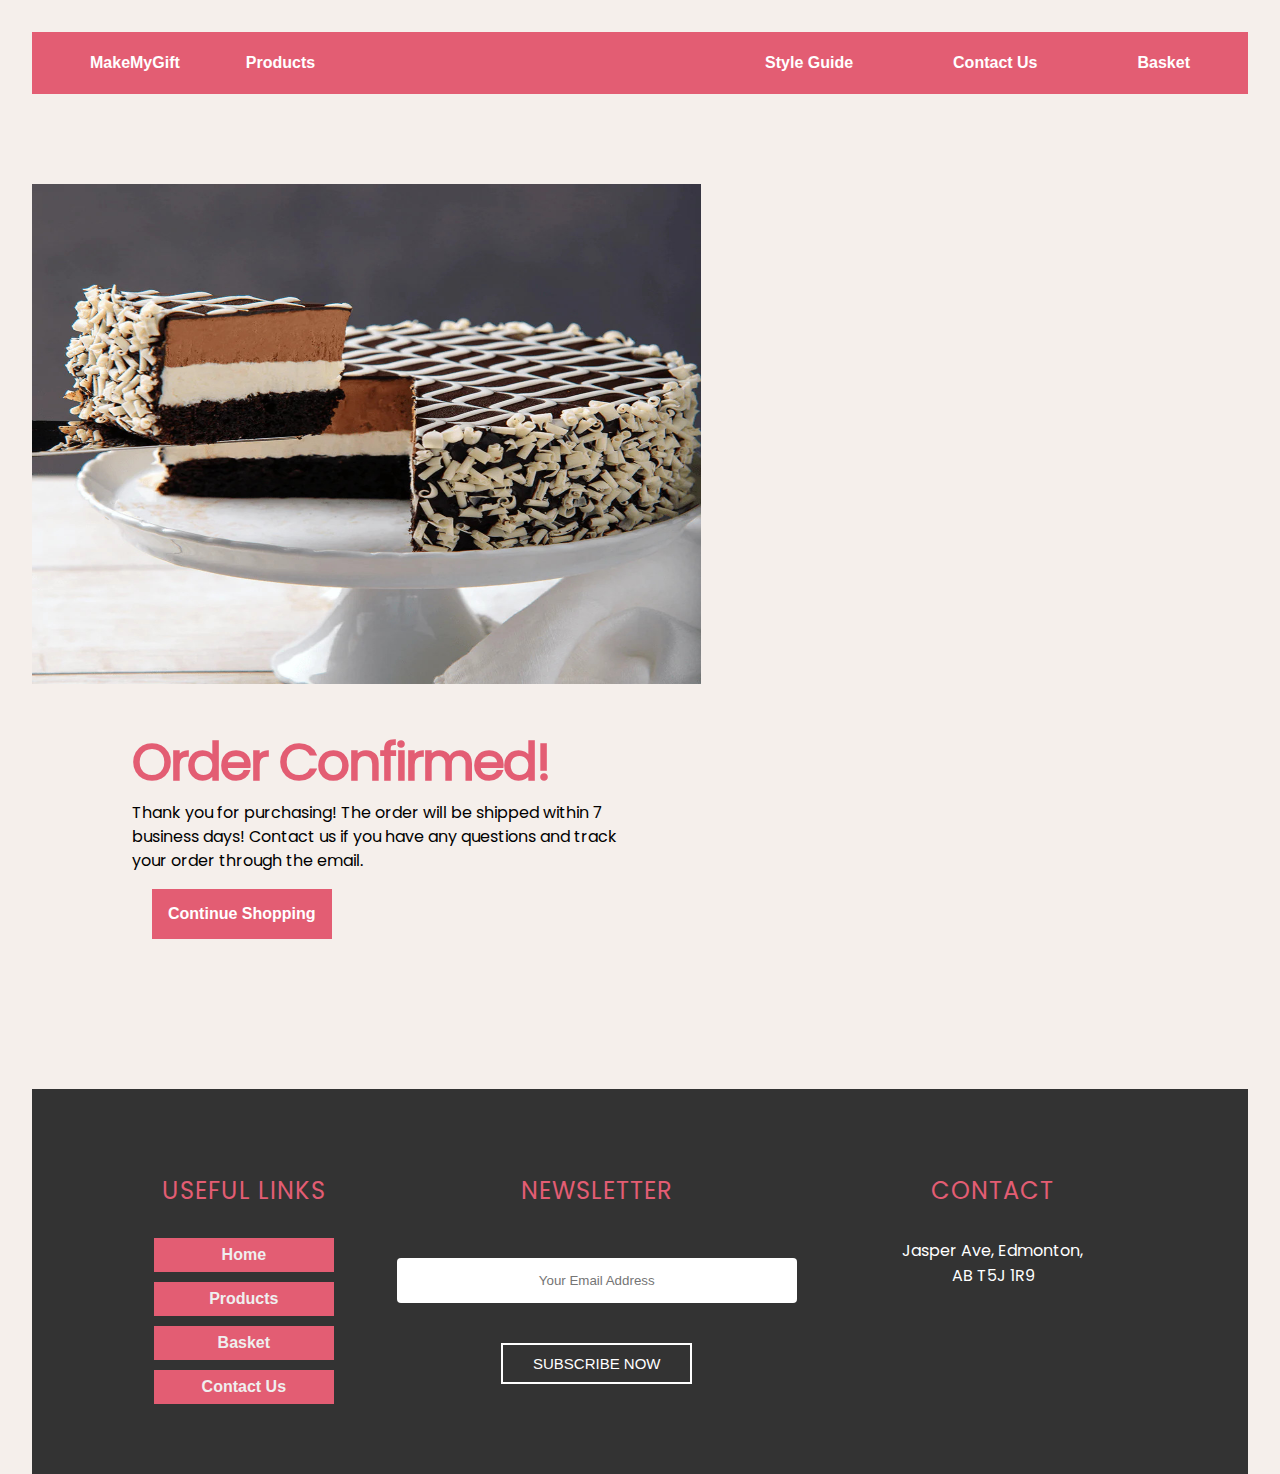
<file: confirm.html>
<!DOCTYPE html>
<html>

  <head>

    <meta charset="utf-8">
    <meta name="viewport" content="width=device-width, initial-scale = 1">
    <title>MakeMyGift</title>

    <!--link it to css-->
    <link href="css/main.css" rel="stylesheet">
    <link rel="stylesheet" href ="css/fonts.css">
    <link href="css/grid.css" rel="stylesheet">
    <link href="css/product.css" rel="stylesheet">


  </head>

  
  <body>

    <header>
      

  
      <section id="interactive_element">
        <section id="text_elements">
          <section id="combined_elements">
            <section id="citations">
        
          
              <div class="navbar">
                
                
                
                <a href="./index3.html">Basket</a>
                <a href="./index4.html">Contact Us</a>
                <a href="./P1 _styleguide/">Style Guide</a>
                <div class="home">
                
                <div class="dropdown">
                  <button class="dropbtn">Products 
                    <i class="fa fa-caret-down"></i>
                  </button>
                  <div class="dropdown-content">
                    <a href="./index2.html">All Products</a>
                    <a href="./cake.html">Cake</a>
                    <a href="./flower.html">Flower</a>
                    
                    
                  </div>
                </div> 
                <a href="./index.html">MakeMyGift</a>

              </div>
              </div>

    </section>
  </section>
</section>
</section>
</header>

<main class="pcontainer">
 
  <!-- Left Column / Headphones Image -->
  <div class="left-column">
    <img src = images/Cake_image1.jpg alt="Cake" width="500" height="500">
    <!--
    <img data-image="black" src="images/Cake_image1.jpg" alt="">
    <img data-image="blue" src="images/blue.png" alt="">
    <img data-image="red" class="active" src="images/red.png" alt="">
    -->
  </div>
 
  <!-- Right Column -->
  <div class="right-column">
 
    <!-- Product Description -->
    <div class="product-description">
      <h1>Order Confirmed!</h1>
      <p>Thank you for purchasing! The order will be shipped within 7 business days! 
        Contact us if you have any questions and track your order through the email.</p>
        <a href="./index2.html" class="cart-btn">Continue Shopping</a>
      </div>
 
    <!-- Product Configuration -->
   
 
    <!-- Product Pricing -->
    
      
  </div>
</main>
      <div class="footer">
        <div class="col-1">
          <h3>USEFUL LINKS</h3>
          <a href="./index.html">Home</a>
          <a href="./index2.html">Products</a>
          <a href="./index3.html">Basket</a>
          <a href="./index4.html">Contact Us</a>
          </div>
      
          <div class="col-2">
            <h3>NEWSLETTER</h3>
            <form>
              <input type="email" placeholder ="Your Email Address" required>
              <br>
              <button type="submit">SUBSCRIBE NOW</button>
            </form>
          </div>
      <div class="col-3">
        <h3>CONTACT</h3>
        <p> Jasper Ave, Edmonton, AB T5J 1R9</p>
      </div>
      </div>
</file>
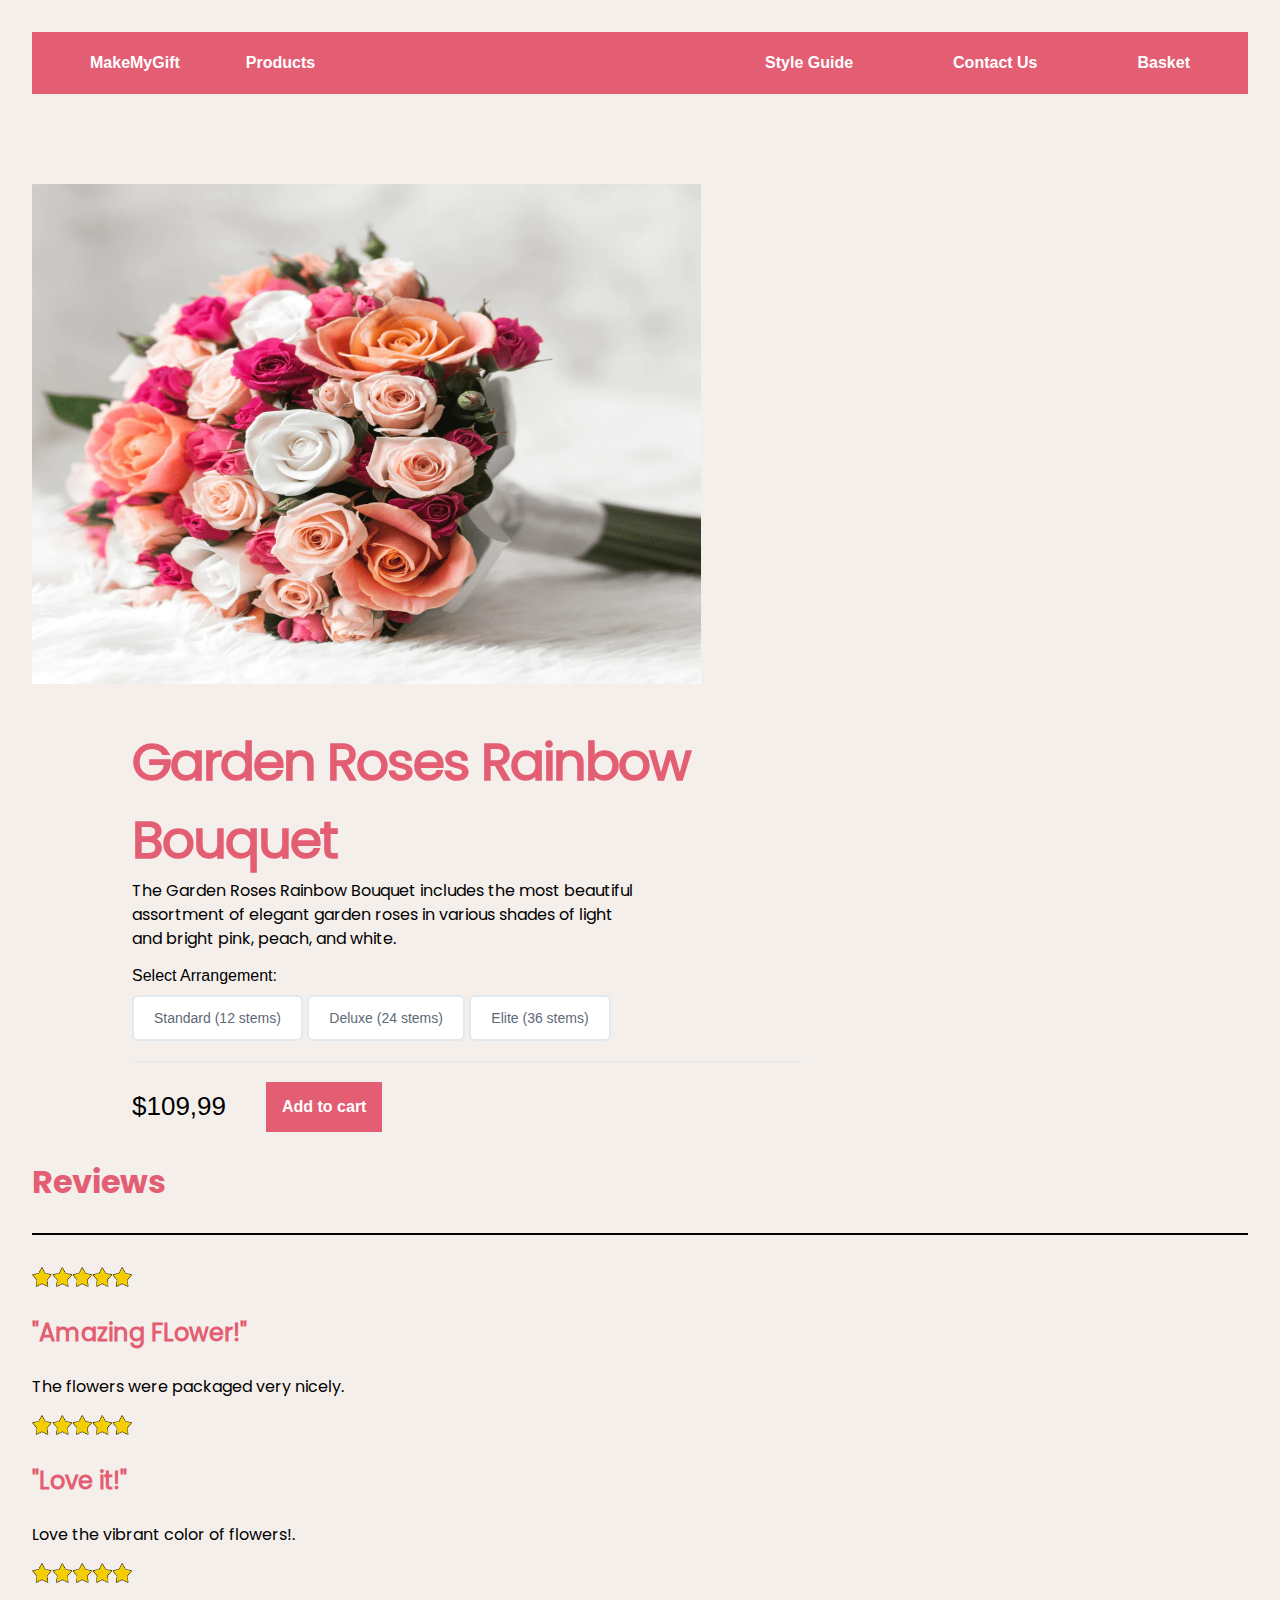
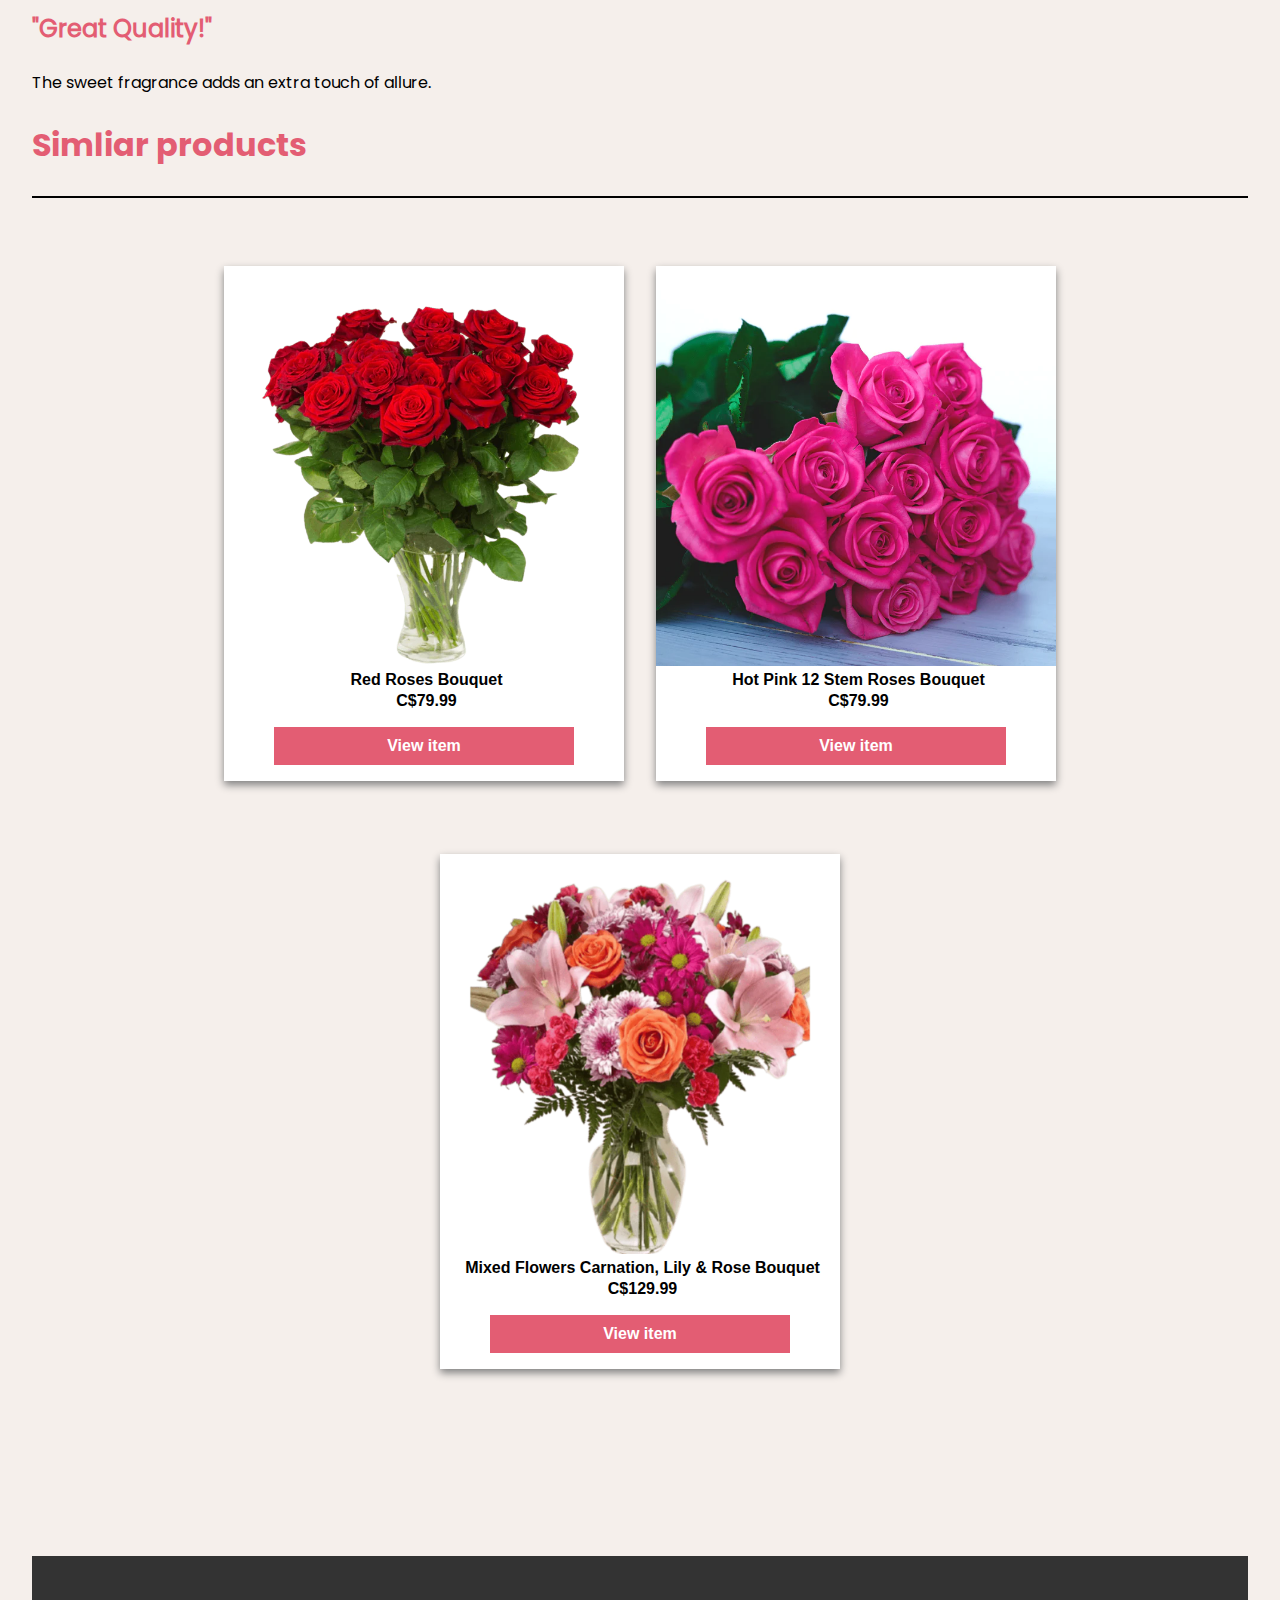
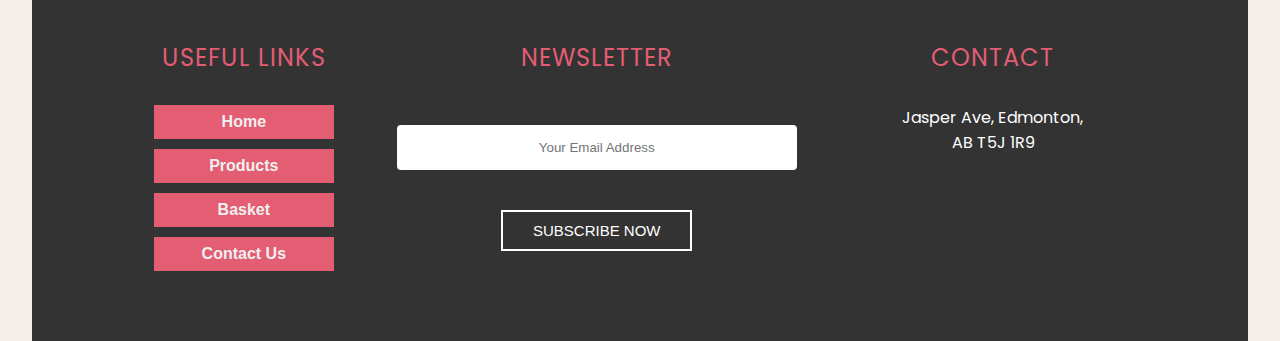
<file: flower.html>
<!DOCTYPE html>
<html>

  <head>

    <meta charset="utf-8">
    <meta name="viewport" content="width=device-width, initial-scale = 1">
    <title>MakeMyGift</title>

    <!--link it to css-->
    <link href="css/main.css" rel="stylesheet">
    <link rel="stylesheet" href ="css/fonts.css">
    <link href="css/grid.css" rel="stylesheet">
    <link href="css/product.css" rel="stylesheet">


  </head>

  
  <body>

    <header>
      

  
      <section id="interactive_element">
        <section id="text_elements">
          <section id="combined_elements">
            <section id="citations">
        
          
              <div class="navbar">
                
                
                
                <a href="./index3.html">Basket</a>
                <a href="./index4.html">Contact Us</a>
                <a href="./P1 _styleguide/">Style Guide</a>
                <div class="home">
                
                <div class="dropdown">
                  <button class="dropbtn">Products 
                    <i class="fa fa-caret-down"></i>
                  </button>
                  <div class="dropdown-content">
                    <a href="./index2.html">All Products</a>
                    <a href="./cake.html">Cake</a>
                    <a href="./flower.html">Flower</a>
                    
                    
                  </div>
                </div> 
                <a href="./index.html">MakeMyGift</a>

              </div>
              </div>

    </section>
  </section>
</section>
</section>
</header>

<main class="pcontainer">
 
  <!-- Left Column / Headphones Image -->
  <div class="left-column">
    <img src = images/roses.jpg alt="roses" width="500" height="500">
    <!--
    <img data-image="black" src="images/Cake_image1.jpg" alt="">
    <img data-image="blue" src="images/blue.png" alt="">
    <img data-image="red" class="active" src="images/red.png" alt="">
    -->
  </div>
 
 
  <!-- Right Column -->
  <div class="right-column">
 
    <!-- Product Description -->
    <div class="product-description">
      <h1>Garden Roses Rainbow Bouquet</h1>
      <p>The Garden Roses Rainbow Bouquet includes the most beautiful assortment 
        of elegant garden roses in various shades of light and bright pink, peach, and white.</p>
    </div>
 
    <!-- Product Configuration -->
    <div class="product-configuration">
 
      <!-- Cable Configuration -->
      <div class="cable-config">
        <span>Select Arrangement:</span>
 
        <div class="cable-choose">
          <button>Standard (12 stems)</button>
          <button>Deluxe (24 stems)</button>
          <button>Elite (36 stems)</button>
        </div>
      </div>
    </div>
 
    <!-- Product Pricing -->
    <div class="product-price">
      <span>$109,99</span>
      <a href="./index3.html" class="cart-btn">Add to cart</a>
    </div>
  </div>
</main>

<section>
  <h2>Reviews</h2>
  <section class="element">
  <div class="reviews">
    <div>
        <!--https://www.seekpng.com/ima/u2q8t4i1y3u2t4a9/-->
      <img src="images/star.png" alt="five star ratings for the review" width="100" height="20">
      <h3>"Amazing FLower!"</h3>
      <p>The flowers were packaged very nicely.</p>
      <!-- Gale Hale on Sep 26, 2021 -->
    </div>
    <div>
      <img src="images/star.png" alt="five star ratings for the review" width="100" height="20">
      <h3>"Love it!"</h3>
      <p> Love the vibrant color of flowers!.</p>
      <!-- Alec Andrews on Sep 27, 2021 -->
    </div>
    <div>
      <img src="images/star.png" alt="five star ratings for the review" width="100" height="20">
      <h3>"Great Quality!"</h3>
      <p> The sweet fragrance adds an extra touch of allure.</p>
      <!-- Jeff Holland on Sep 27, 2021 -->
    </div>
  </div>
</section>

<h2>Simliar products</h2>
<section class="element">
<div class = "product-container">  
  <div class="flower">
  <figure>
  <img src = images/roses3.webp alt="flower" width="400" height="400">
<figcaption>Red Roses Bouquet </figcaption>
<figcaption> C$79.99 </figcaption>

 <a class="buttoncon" href="./flower.html">View item</a>
</figure>
</div>

<div class="flower">
<figure>
  <img src = images/roses2.webp alt="flower" width="400" height="400">
<figcaption>Hot Pink 12 Stem Roses Bouquet </figcaption>
<figcaption> C$79.99 </figcaption>

 <a class="buttoncon" href="./flower.html">View item</a>
</figure>
</div>

<div class="flower">
<figure>
  <img src = images/roses4.webp alt="flower" width="400" height="400">
<figcaption>Mixed Flowers Carnation, Lily & Rose Bouquet</figcaption>
<figcaption> C$129.99 </figcaption>

 <a class="buttoncon" href="./flower.html">View item</a>
</figure>
</div>
</div>


      <div class="footer">
        <div class="col-1">
          <h3>USEFUL LINKS</h3>
          <a href="./index.html">Home</a>
          <a href="./index2.html">Products</a>
          <a href="./index3.html">Basket</a>
          <a href="./index4.html">Contact Us</a>
          </div>
      
          <div class="col-2">
            <h3>NEWSLETTER</h3>
            <form>
              <input type="email" placeholder ="Your Email Address" required>
              <br>
              <button type="submit">SUBSCRIBE NOW</button>
            </form>
          </div>
      <div class="col-3">
        <h3>CONTACT</h3>
        <p> Jasper Ave, Edmonton, AB T5J 1R9</p>
      </div>
      </div>
</file>
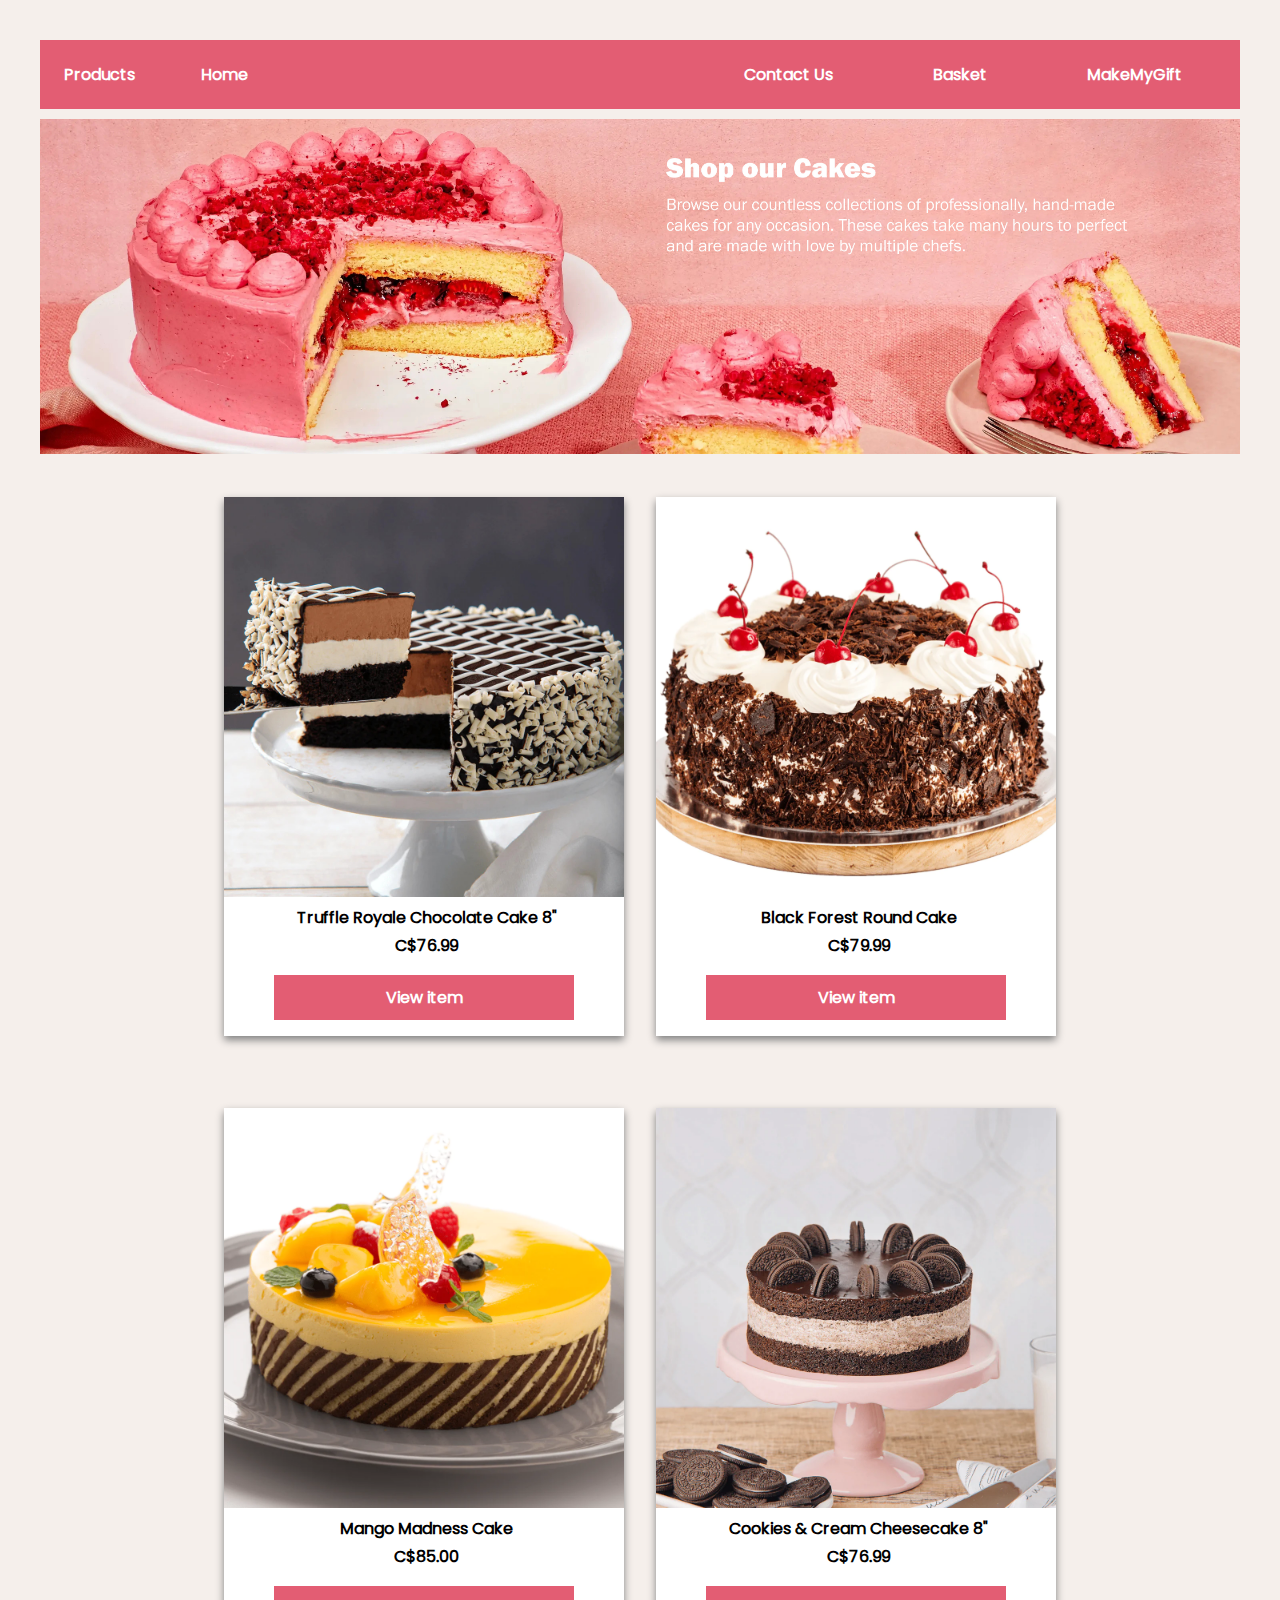
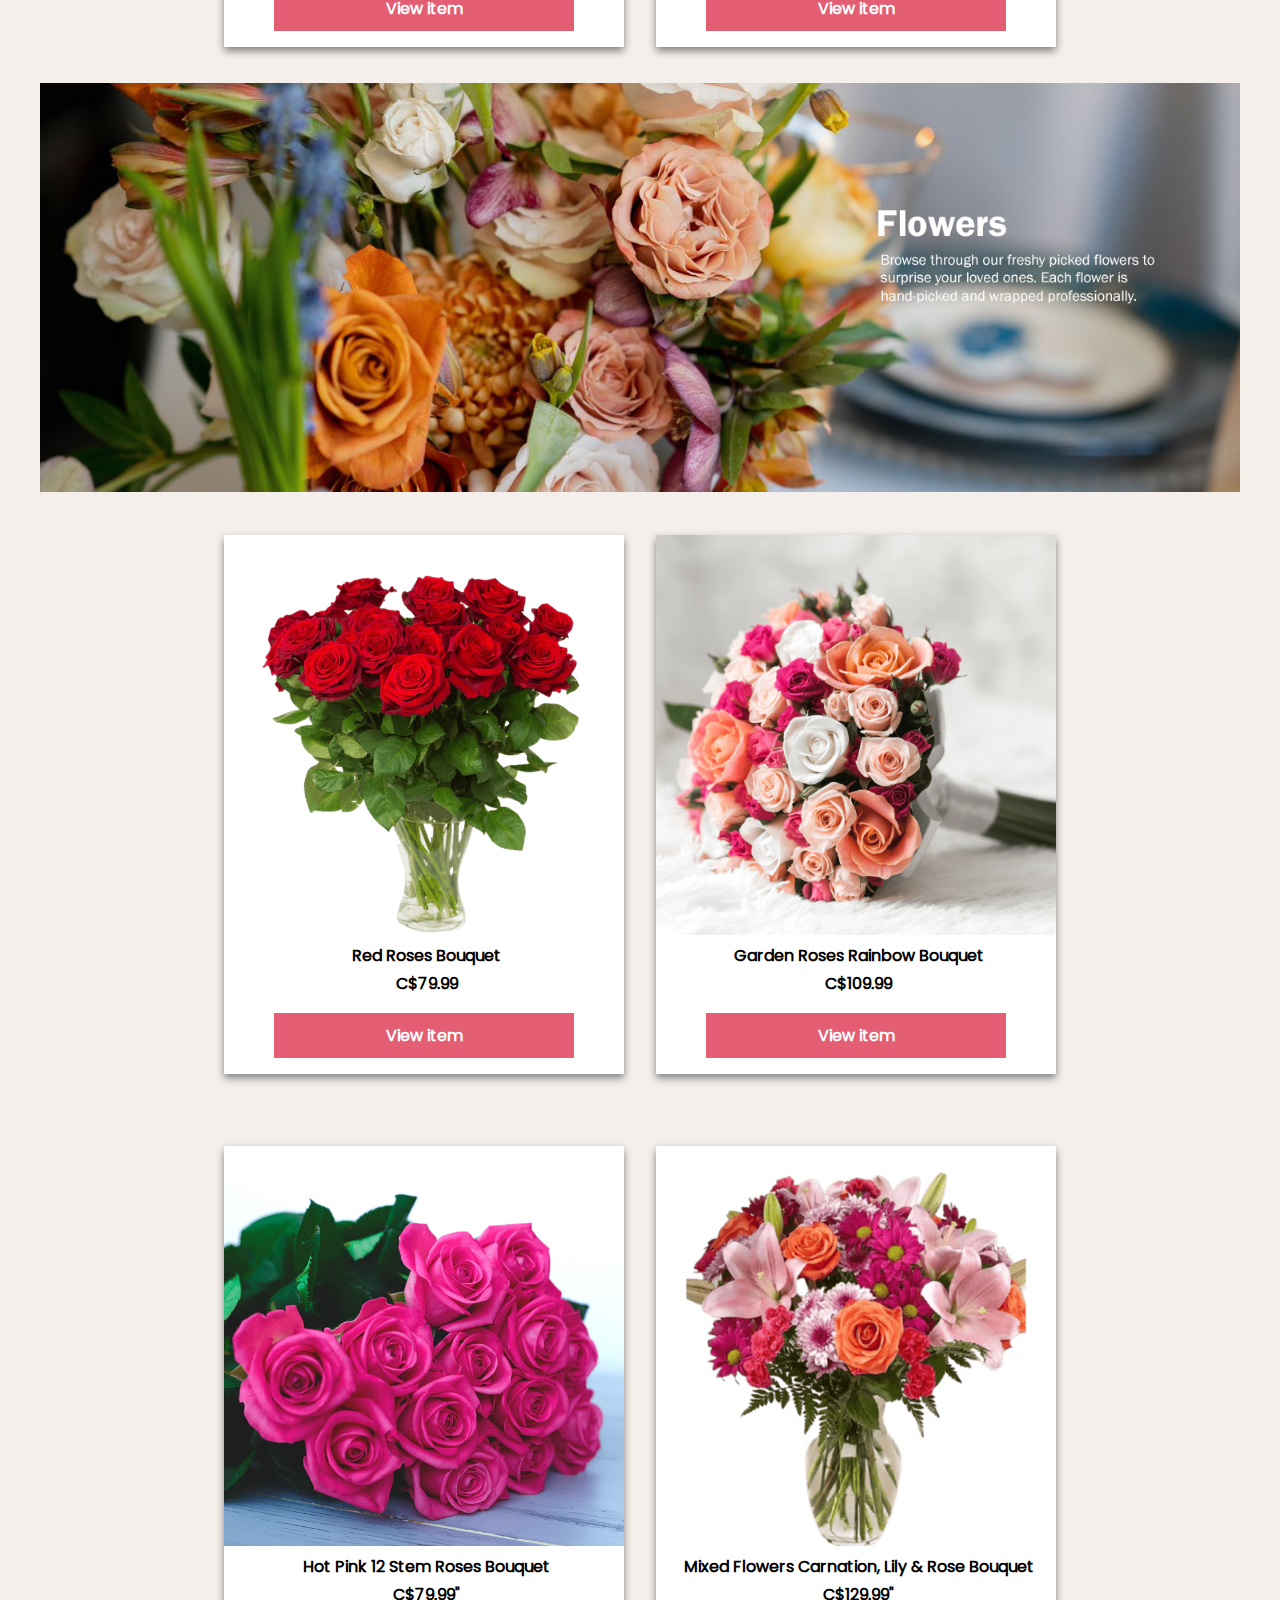
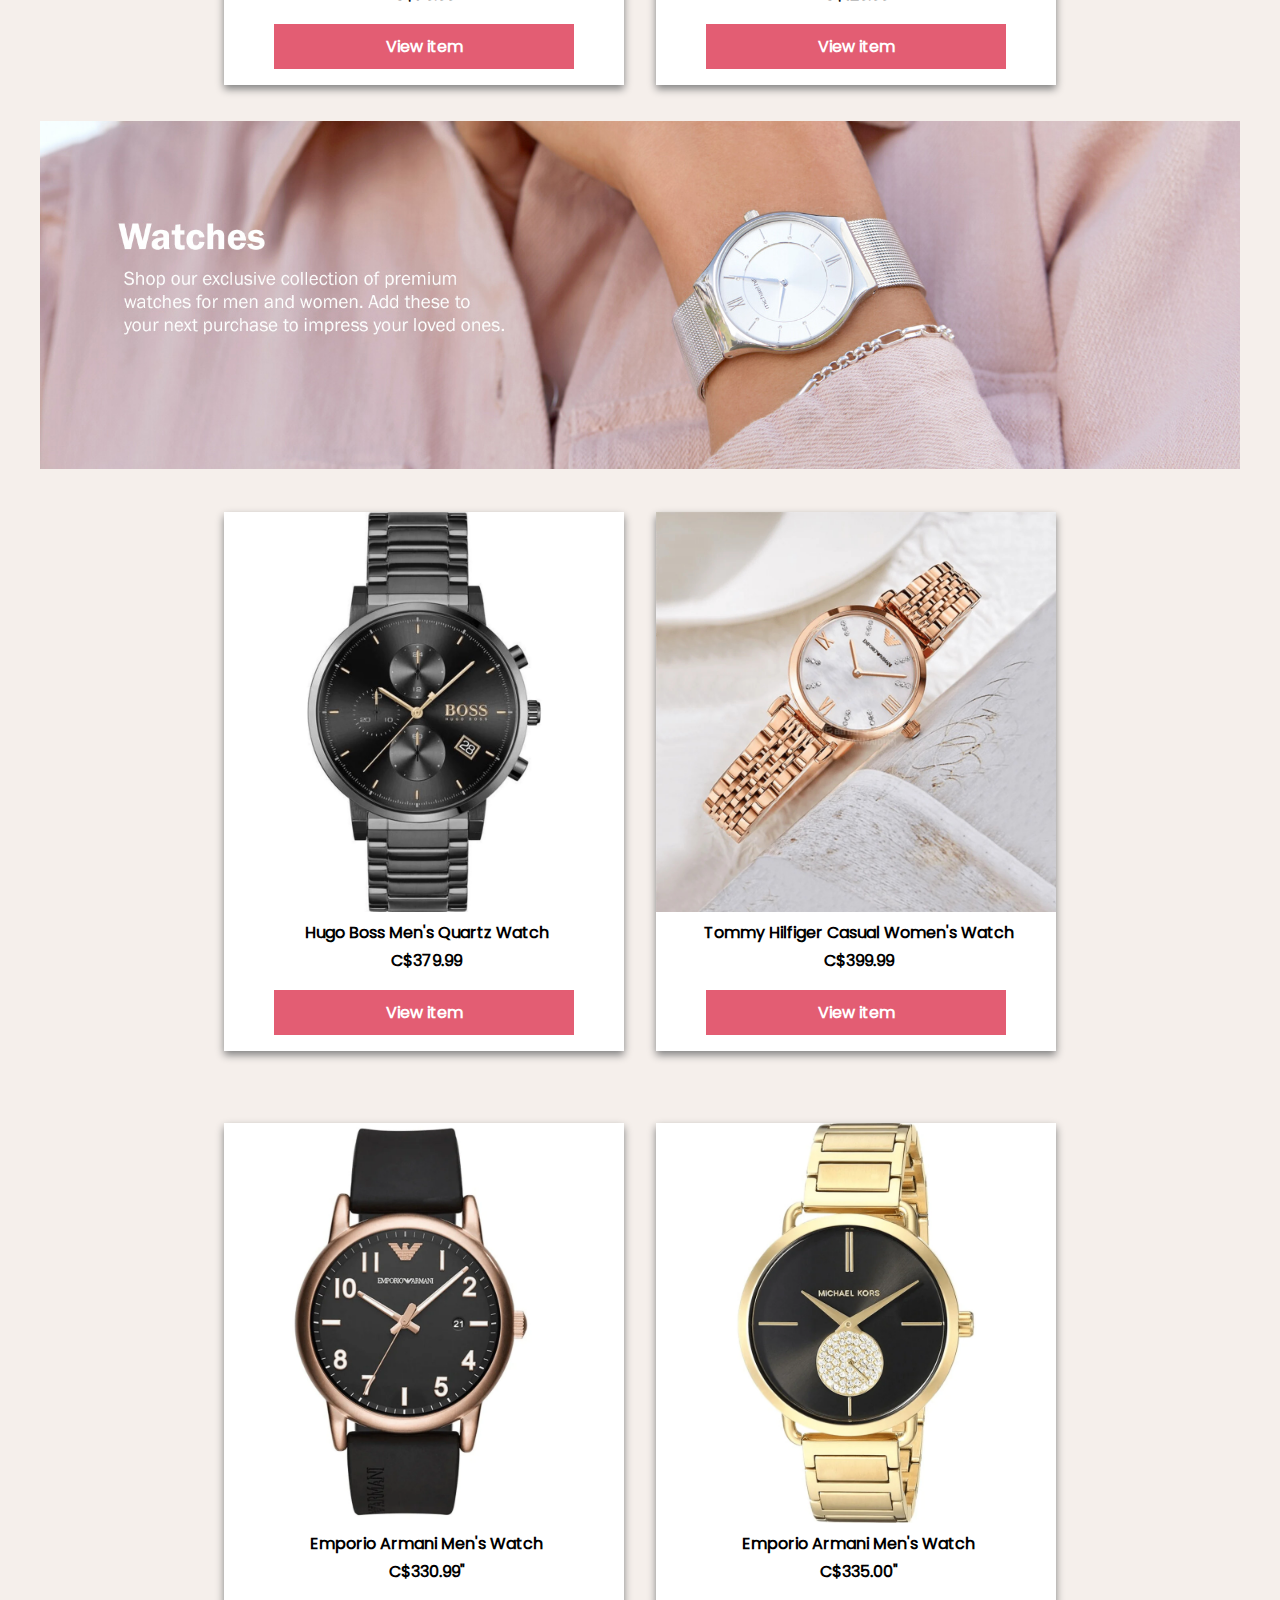
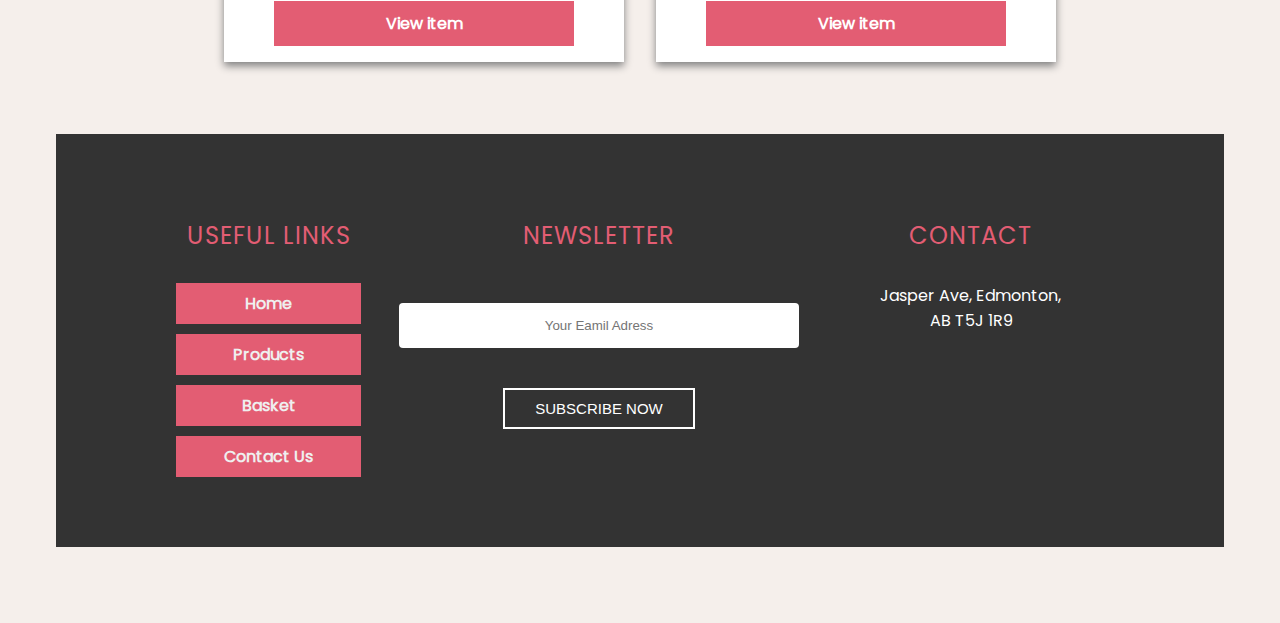
<file: index2.html>
<!DOCTYPE html>
<html>

  <head>

    <meta charset="utf-8">
    <meta name="viewport" content="width=device-width, initial-scale = 1">
    <title>MakeMyGift</title>

    <!--link it to css-->
    <link href="css/main.css" rel="stylesheet">
    <link rel="stylesheet" href ="css/fonts.css">
    <link href="css/grid.css" rel="stylesheet">


  </head>

  
  <body>

    <header>
      

  
      <section id="interactive_element">
        <section id="text_elements">
          <section id="combined_elements">
            <section id="citations">
        
          
              <div class="navbar">
                <a>MakeMyGift</a>
                
                
                <a href="./index3.html">Basket</a>
                <a href="./index4.html">Contact Us</a>
                <div class="home">
                <a href="./index.html">Home</a>
                <div class="dropdown">
                  <button class="dropbtn">Products 
                    <i class="fa fa-caret-down"></i>
                  </button>
                  <div class="dropdown-content">
                    <a href="./cake.html">Cake</a>
                    <a href="./flower.html">Flower</a>
                    
                  </div>
                </div> 
              </div>
              </div>

    </section>
  </section>
</section>
</section>
</header>

<img src = herocake.jpg alt="Cakehero" width="100%" >
        
        <div class = "product-container">
          
          <div class="cake">
          <figure>
          <img src = images/Cake_image1.jpg alt="Cake" width="400" height="400">
        <figcaption>Truffle Royale Chocolate Cake 8" </figcaption>
        <figcaption> C$76.99 </figcaption>
        
         <a class="buttoncon" href="./cake.html">View item</a>
        </figure>
        </div>

        <div class="cake">
        <figure>
          <img src = images/Cake_image2.webp alt="Cake" width="400" height="400">
        <figcaption>Black Forest Round Cake </figcaption>
        <figcaption> C$79.99 </figcaption>
        
         <a class="buttoncon" href="https://makemygift.ca/cart">View item</a>
        </figure>
        </div>

        <div class="cake">
        <figure>
          <img src = images/Cake_image3.webp alt="Cake" width="400" height="400">
        <figcaption>Mango Madness Cake </figcaption>
        <figcaption> C$85.00 </figcaption>
       
         <a class="buttoncon" href="https://makemygift.ca/cart">View item</a>
        </figure>
      </div>

      
      <div class="cake">
        <figure>
          <img src = images/Cake_image4.webp alt="Cake" width="400" height="400">
        <figcaption>Cookies & Cream Cheesecake 8" </figcaption>
        <figcaption> C$76.99 </figcaption>
        
         <a class="buttoncon" href="https://makemygift.ca/cart">View item</a>
        </figure>
      </div>
    </div>
    

<img src = heroflowers.jpg alt="Flowerhero" width="100%">
   
      <div class = "product-container">
      <div class="flower">
        <figure>
          
        <img src = images/roses3.webp alt="Cake" width="400" height="400">
      <figcaption>Red Roses Bouquet </figcaption>
      <figcaption> C$79.99 </figcaption>
      
      <a class="buttoncon" href="./flower.html">View item</a>
      </figure>
      </div>

      <div class="flower">
        <figure>
        <img src = images/roses.jpg alt="Cake" width="400" height="400">
      <figcaption>Garden Roses Rainbow Bouquet </figcaption>
      <figcaption> C$109.99 </figcaption>
      
       <a class="buttoncon" href="https://makemygift.ca/cart">View item</a>
      </figure>
      </div>

      <div class="flower">
        <figure>
        <img src = images/roses2.webp alt="Cake" width="400" height="400">
      <figcaption>Hot Pink 12 Stem Roses Bouquet </figcaption>
      <figcaption> C$79.99" </figcaption>
     
       <a class="buttoncon" href="https://makemygift.ca/cart">View item</a>
      </figure>
      </div>

      
      <div class="flower">
        <figure>
        <img src = images/roses4.webp alt="Cake" width="400" height="400">
      <figcaption>Mixed Flowers Carnation, Lily & Rose Bouquet </figcaption>
      <figcaption> C$129.99" </figcaption>
      
       <a class="buttoncon" href="https://makemygift.ca/cart">View item</a>
      </figure>
      </div>
      </div>
    

      <img src = herowatch.jpg alt="watchhero" width="100%">
    
      <div class = "product-container">
      <div class="watches">
        <figure>
        <img src = images/Watch1.webp alt="Cake" width="400" height="400">
      <figcaption>Hugo Boss Men's Quartz Watch</figcaption>
      <figcaption> C$379.99 </figcaption>
      
       <a class="buttoncon" href="https://makemygift.ca/cart">View item</a>
      </figure>
      </div>

      <div class="watches">
        <figure>
        <img src = images/watch.jpg alt="Cake" width="400" height="400">
      <figcaption>Tommy Hilfiger Casual Women's Watch </figcaption>
      <figcaption> C$399.99 </figcaption>
     
       <a class="buttoncon" href="https://makemygift.ca/cart">View item</a>
      </figure>
      </div>

      <div class="watches">
        <figure>
        <img src = images/watch2.webp alt="Cake" width="400" height="400">
      <figcaption>Emporio Armani Men's Watch </figcaption>
      <figcaption> C$330.99" </figcaption>
      
       <a class="buttoncon" href="https://makemygift.ca/cart">View item</a>
      </figure>
      </div>

      
      <div class="watches">
        <figure>
        <img src = images/watch3.webp alt="Cake" width="400" height="400">
      <figcaption>Emporio Armani Men's Watch </figcaption>
      <figcaption> C$335.00" </figcaption>
      
       <a class="buttoncon" href="https://makemygift.ca/cart">View item</a>
      </figure>
      </div>
    
    </section>


    <div class="footer">
      <div class="col-1">
        <h3>USEFUL LINKS</h3>
        <a href="./index.html">Home</a>
        <a href="./index2.html">Products</a>
        <a href="./index3.html">Basket</a>
        <a href="./index4.html">Contact Us</a>
        </div>
    
        <div class="col-2">
          <h3>NEWSLETTER</h3>
          <form>
            <input type="email" placeholder ="Your Eamil Adress" required>
            <br>
            <button type="submit">SUBSCRIBE NOW</button>
          </form>
        </div>
    <div class="col-3">
      <h3>CONTACT</h3>
      <p> Jasper Ave, Edmonton, AB T5J 1R9</p>
    </div>
    </div>


    
 
<!--
      <div class="row">
        <div class="column">
          <figure>
        <img src = images/Cake_image1.jpg alt="Cake" width="400" height="400">
      <figcaption>Truffle Royale Chocolate Cake 8" </figcaption>
      <figcaption> C$76.99" </figcaption>
      <form action="/action_page.php">
       <a class="buttoncon" href="https://makemygift.ca/cart">View item</a>
      </figure>
      </div>
    </div>

    <div class="row">
      <div class="column">
        <figure>
      <img src = images/Cake_image1.jpg alt="Cake" width="400" height="400">
    <figcaption>Truffle Royale Chocolate Cake 8" </figcaption>
    <figcaption> C$76.99" </figcaption>
    <form action="/action_page.php">
     <a class="buttoncon" href="https://makemygift.ca/cart">View item</a>
    </figure>
    </div>
  </div>

      <div class="row">
        <div class="column">
          <figure>
          <img src = images/roses.jpg alt="Rose" width="400" height="400">
        <figcaption>Garden Roses Rainbow Bouquet</figcaption>
        <figcaption> C$109.99" </figcaption>
        <form action="/action_page.php">
         <a class="buttoncon" href="https://makemygift.ca/collections/flowers/products/garden-roses-rainbow-bouquet">View item</a>
         <figure>
        </div>
      </div>

      <div class="row">
        <div class="column">
          <figure>
         
          <img src = images/watch.jpg alt="Watch" width="400" height="400">
       <figcaption>Tommy Hilfiger Casual Women's Watch</figcaption>
       <figcaption> C$399.99" </figcaption>
        <form action="/action_page.php">
         <a class="buttoncon" href="https://makemygift.ca/collections/watches/products/tommy-hilfiger-casual-womens-watch">View item</a>
        </figure>
        </div>
      </div>
      </div>

      <div class="row">
        <div class="column">
          <figure>
         
          <img src = images/roses.jpg alt="Rose" width="400" height="400">
        <figcaption>Garden Roses Rainbow Bouquet</figcaption>
        <figcaption> C$109.99" </figcaption>
        <form action="/action_page.php">
         <a class="buttoncon" href="https://makemygift.ca/collections/flowers/products/garden-roses-rainbow-bouquet">View item</a>
         <figure>
        </div>
      </div>
    -->
      </section>

      </section>
</file>
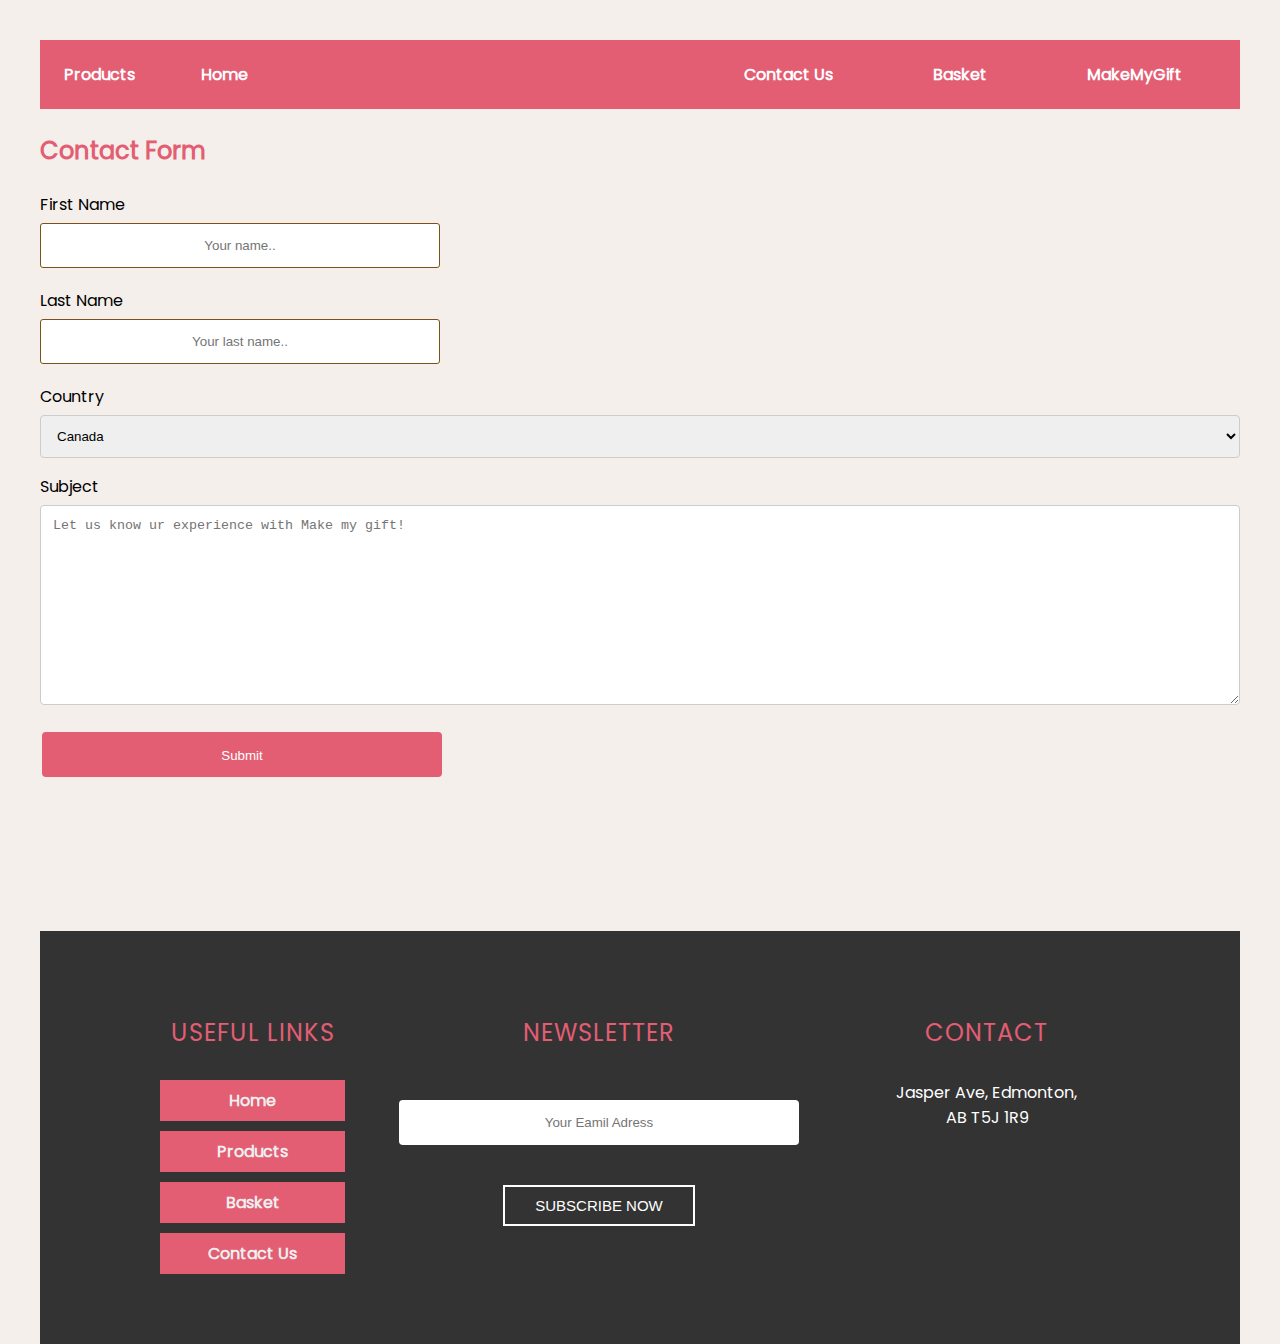
<file: index4.html>
<!DOCTYPE html>
<html>

  <head>

    <meta charset="utf-8">
    <meta name="viewport" content="width=device-width, initial-scale = 1">
    <title>MakeMyGift</title>

    <!--link it to css-->
    <link href="css/main.css" rel="stylesheet">
    <link rel="stylesheet" href ="css/fonts.css">
    <link href="css/grid.css" rel="stylesheet">


  </head>

  
  <body>
    <header>
      

  
      <section id="interactive_element">
        <section id="text_elements">
          <section id="combined_elements">
            <section id="citations">
        
          
              <div class="navbar">
                <a>MakeMyGift</a>
                
                
                <a href="./index3.html">Basket</a>
                <a href="./index4.html">Contact Us</a>
                <div class="home">
                <a href="./index.html">Home</a>
                <div class="dropdown">
                  <button class="dropbtn">Products 
                    <i class="fa fa-caret-down"></i>
                  </button>
                  <div class="dropdown-content">
                    <a href="./cake.html">Cake</a>
                    <a href="./flower.html">Flower</a>
                    
                  </div>
                </div> 
              </div>
              </div>

    </section>
  </section>
</section>
</section>
</header>


<h3>Contact Form</h3>

<div class="container">
  <form action="/action_page.php">
    <label for="fname">First Name</label>
    <input type="text" id="fname" name="firstname" placeholder="Your name..">

    <label for="lname">Last Name</label>
    <input type="text" id="lname" name="lastname" placeholder="Your last name..">

    <label for="country">Country</label>
    <select id="country" name="country">
     
      <option value="canada">Canada</option>
      <option value="usa">USA</option>
    </select>

    <label for="subject">Subject</label>
    <textarea id="subject" name="subject" placeholder="Let us know ur experience with Make my gift!" style="height:200px"></textarea>

    <input type="submit" value="Submit">
  </form>
</div>

<div class="footer">
  <div class="col-1">
    <h3>USEFUL LINKS</h3>
    <a href="./index.html">Home</a>
    <a href="./index2.html">Products</a>
    <a href="./index3.html">Basket</a>
    <a href="./index4.html">Contact Us</a>
    </div>

    <div class="col-2">
      <h3>NEWSLETTER</h3>
      <form>
        <input type="email" placeholder ="Your Eamil Adress" required>
        <br>
        <button type="submit">SUBSCRIBE NOW</button>
      </form>
    </div>
<div class="col-3">
  <h3>CONTACT</h3>
  <p> Jasper Ave, Edmonton, AB T5J 1R9</p>
</div>
</div>
</file>
<file: css/main.css>
/*
  STYLE GUIDE STYLING 
  Default styling for the style guide 
*/
body {
  font-family: "Poppins-Regular";
  background-color: #f5efeb;
  padding: 2rem;
}

input[type=button], input[type=submit] {
  background-color: #E35D73;
  
  color: white;
  padding: 16px 32px;
  text-decoration: none;
  margin: 4px 2px;
  cursor: pointer;
}

input[type=button], input[type=submit]:hover {
  transition-duration: 1s;
  font-weight: bold;
  background-color: white;
  color:#E35D73;
  box-shadow: 0px 0px 3px #E35D73;
  border-color: #E35D73;
  padding: 16px 32px;
  margin: 4px 2px;
  cursor: pointer;
}

.footer{
  margin-top: 150px;
  margin-bottom: -40px;
width:100%;
padding:60px 10%;
background:#333;
color:#efefef;
display:flex;
column-gap: 2rem;
}

.footer div{
  text-align:center;
}

.col-2{
  flex-grow:2;
}


.footer div h3{
  font-weight:300;
  margin-bottom:30px;
  letter-spacing: 1px;
}

.col-1 a{ 
  display:block;
  text-decoration:none;
  color: #efefef;
  margin-bottom:10px;
}

.col-3 p{ 
  display:block;
  text-decoration:none;
  color: white;
  margin:auto;
  margin-bottom: 10px;
}

form input{
  max-width:400px;
  width:100%;
  height:45px;
  border-radius:4px;
  text-align:center;
  margin-top:20px;
  margin-bottom:40px;
  outline:none;
  border:none;
}

form button{
  background:transparent;
  border: 2px solid #fff;
  color: white;
  
  padding:10px 30px;
  font-size:15px;
  cursor:pointer; 
}

form button:hover{
  transition-duration: 1s;
  color: #E35D73;
  border: 2px solid #E35D73;
  
}

.element {
  padding-top: 2rem;
  border-top-width: 0.15rem;
  border-top-style: solid;
  border-top-color: black;
}

h1 {
	font-family: "Poppins-Regular";
	font-weight: 800;
	font-size: 3rem;
	margin-bottom: 0rem;
  color:  #E35D73;
  
}
h2 { 
	font-family:"Poppins-bold";
	font-size: 2rem;
  color:  #E35D73

}
h3 {
	font-family:"Poppins-Regular";
	font-size: 1.5rem;
  color: #E35D73
  
}
h4 {
	font-family:"Helvetica-Regular";
	font-size: 1.2rem;
	
}

h5 { 
	font-family:"Poppins-bold";
	font-size: 2.5rem;
  color:  black;

}

p {
  font-family:"Poppins-Regular";
  margin-top: 0;
  max-width: 75%;
}

a{
  font-weight: bold;
  background-color: #E35D73;
  color: white;
  padding-right:3rem;
  padding-left:3rem;
  padding-top:0.5rem;
  padding-bottom: 0.5rem;
  text-decoration: none;
  
}

a:hover, a:focus{
  transition-duration: 1s;
  color: #E35D73;
  background-color: white;
  text-decoration: none;
}

nav a{
  color: white;
  
}


nav a:hover, nav a:focus {
  
 
  background-color: white;
  color: #E35D73;
  text-decoration: none;
  
}

code {
  background-color: #EEE;
  padding: 0.5rem;
  display: block;
}



/* 
  INTERACTIVE ELEMENTS -------------------
*/

/* Styling for the navigation button */
.button-nav {
  display: inline-block;
  padding: 0.5rem;
  color: white;
  background-color: #E35D73;
  text-decoration: none;
  transition-property: background-color; 
  transition-duration: 0.5s;
  margin-top: 10px;
}

.button-nav:hover, .button-nav:focus {
  background-color: #F7D7DC;
}

.buttonconhome {
  display:inline-block;
  padding: 0.5rem;
  width: 300px;
  color: white;
  background-color: #E35D73;
  text-decoration: none;
  transition-property: background-color; 
  transition-duration: 0.5s;
  margin-top: 15px;
  margin-left: 14px;
  text-align: center;
  border: 2px solid #E35D73;
}

.buttonconhome:hover, .buttonconhome:focus {
  background-color: white;
  border: 2px solid #E35D73;
}


.buttoncon {
  display:inline-block;
  padding: 0.5rem;
  width: 300px;
  color: white;
  background-color: #E35D73;
  text-decoration: none;
  transition-property: background-color; 
  transition-duration: 0.5s;
  margin-top: 15px;
  margin-left: -40px;
  text-align: center;
  border: 2px solid #E35D73;
}

.buttoncon:hover, .buttoncon:focus {
  background-color: white;
  border: 2px solid #E35D73;
}


.row {
  display: -ms-flexbox; /* IE10 */
  display: flex;
  -ms-flex-wrap: wrap; /* IE10 */
  flex-wrap: wrap;
  margin: 0 -16px;
}

/*https://www.w3schools.com/howto/howto_css_checkout_form.asp*/
.col-25 {
  -ms-flex: 25%; /* IE10 */
  flex: 25%;
}

.col-50 {
  -ms-flex: 50%; /* IE10 */
  flex: 50%;
}

.col-75 {
  -ms-flex: 75%; /* IE10 */
  flex: 75%;
}

.col-25,
.col-50,
.col-75 {
  padding: 0 16px;
}

input[type=text], select, textarea {
  width: 100%;
  padding: 12px;
  border: 1px solid #ccc;
  border-radius: 4px;
  box-sizing: border-box;
  margin-top: 6px;
  margin-bottom: 16px;
  resize: vertical;
}


@media (min-width: 200px) and (max-width: 800px) {
  .containers {
    position: relative;
  text-align: center;
  color: white;
    display: none;
    min-width: 800px;
  }
}

@media(max-width: 1000px){
  .footer{
    flex-direction:column;
  }
}

@media (min-width: 700px) and (max-width: 1000px) {
  .containers {
    position: relative;
  text-align: center;
  color: white;
    display: block;
    min-width: 800px;
  }

}

.containers {
  
  position: relative;
  text-align: center;
  color: white;
}

.centered {
  position: absolute;
  top: 60%;
  left: 70%;
  transform: translate(-50%, -50%);
}


/*https://www.w3schools.com/tags/tryit.asp?filename=tryhtml_figcaption_css */
figcaption {
  color: black;
  padding: 2px;
  text-align:center;
  text-decoration: none;
  font-weight:bold;
  margin-top: -1px;
  margin-left: -35px;
}

figure {
  margin: auto;
  text-decoration: none;
  margin-left: 40px;
}

.inputBox {
  position: relative;
  width: 400px;
}

.inputBox input {
  width: 100%
  
}
/* https://www.w3schools.com/howto/tryit.asp?filename=tryhow_css_checkout_form*/

.cake, .flower, .watches {
    box-shadow: 0 4px 8px 0 grey;
    max-width: 450px;
    text-align: center;
    
    padding-bottom: 1rem;
    background-color: white;
}


input[type=text] {
  width: 400px;
  margin-bottom: 20px;
  padding: 12px;
  border: 1px solid #7C501B;
  border-radius: 3px;
}

label {
  margin-right: auto;
  display: block;
  
}

.radioinput {
  margin-top: -23px;
  margin-left: 30px;
  display: block;
}

/* https://www.w3schools.com/css/css_boxmodel.asp */
box {
  width: 320px;
  padding: 25px;
  border: 2px solid #7C501B;
  margin: 0;
}

.checkout {
  max-width:1200px;
  margin-top: 60px;
  margin: auto;
  padding:2%;
  display: grid;
  grid-template-columns: 1fr 2fr;
  background-color: white;
  
}

.checkouttext {
  display: block;
}

.buttoncheck {
  display: inline-block;
  width: 150px;
  padding: 0.5rem;
  color: white;
  background-color: #E35D73;
  text-decoration: none;
  transition-property: background-color; 
  transition-duration: 0.5s;
  text-align: center;
  
}

.checkoutbut{
  margin-top: 10px;
  margin-bottom: 30px;
  
  text-align: center;
  display: block;
}

.buttonc {
  display: inline-block;
  width: 300px;
  padding: 1rem;
  color: white;
  background-color: #E35D73;
  text-decoration: none;
  transition-property: background-color; 
  transition-duration: 0.5s;
  text-align: center;
  
}

.buttonc:hover, .buttonc:focus {
  background-color: #F7D7DC;
  border: 2px solid #E35D73;
}

.buttoncheck:hover, .buttoncheck:focus {
  background-color: #F7D7DC;
  border: 2px solid #E35D73;
    
}

.navbar {
  overflow: hidden;
  background-color: #E35D73;
  padding:8px;
  margin-bottom:10px;
}

.navbar a {
  float: right;
  font-size: 16px;
  color: white;
  text-align: center;
  padding: 14px 50px;
  text-decoration: none;
  
}

.home{
  float:left;
}

.dropdown {
  
  float: right;
  
  overflow: hidden;
}

.dropdown .dropbtn {
  font-size: 16px;  
  font-weight: bold;
  border: none;
  outline: none;
  color: white;
  padding: 14px 16px;
  background-color: inherit;
  font-family: inherit;
  margin: 0;
}

.navbar a:hover, .dropdown:hover .dropbtn {
  background-color: white;
  transition-duration: 1s;
  color:#E35D73;
}

.dropdown-content {
  display: none;
  position: absolute;
  background-color: #f9f9f9;
  min-width: 160px;
  box-shadow: 0px 8px 16px 0px rgba(0,0,0,0.2);
  z-index: 1;
}

.dropdown-content a {
  float: none;
  color: white;
  padding: 12px 16px;
  text-decoration: none;
  display: block;
  text-align: left;
}

.dropdown-content a:hover {
  background-color: white;
}

.dropdown:hover .dropdown-content {
  display: block;
}

.contactmap{
  padding-bottom: 300px;
  margin-bottom: -400px;
  display: grid;
  grid-template-columns: 1fr 1.5fr;
}

.contactmap iframe {
  width:100%;
  display: flex;
}

.contact-text{
  margin: auto;
}

.contact-container{
  margin-left:px;
}


@media (max-width: 900px) {
  .navbar a{
    font-size: 14px;
  }
}

@media (max-width: 860px) {
  .navbar a, .home,.dropdown .dropbtn{
    display:block;
    width:100%;
    font-size: 14px;
  }
  .dropdown{
    float: none;
  }
  .dropdown-content{
    transform:translateX(50%);
    right: 50%;
  }
}

@media(max-width:1200px){
.checkout{
grid-template-columns: 1fr;
}
}

@media(max-width:1000px){
  .contactmap{
  grid-template-columns: 1fr;
  }
  }
</file>
<file: css/fonts.css>
@font-face{
    font-family: "Poppins-Regular";
    font-weight: normal;
    font-style: normal;
    src: url(../fonts/Poppins-Regular.ttf);
   
}

@font-face{
    font-family: "Poppins-Bold";
    font-weight: bold;
    font-style: normal;
    src: url(../fonts/Poppins-Bold.ttf);
   
}

/* https://freefontsfamily.com/helvetica-font-family/#google_vignette */
@font-face{
    font-family: "Helvetica-Regular";
    font-weight: normal;
    font-style: normal;
    src: url(../fonts/Helvetica-Regular.ttf);
   
}

@font-face{
    font-family: "Helvetica-Bold";
    font-weight: bold;
    font-style: normal;
    src: url(../fonts/Helvetica-Bold.ttf);
   
}
</file>
<file: css/grid.css>
*{
    box-sizing: border-box;

}

.grid{
    display: grid;
    display:flex;
    flex-wrap: wrap;
    justify-content: space-around;
}

  .product-container{
    display: flex;
    flex-wrap: wrap;
    justify-content: center;
    
   
  }

  .product-container > div {
    margin: 1rem;
    margin-bottom: 3%;
    margin-top: 3%;
}

.producta a{
  background-color: white;
  text-decoration: none;
}

.product-container img {
  margin-left: -40px;
}

.product-container img:hover {
  transition-duration: 1s;
  
  box-shadow: 0px 0px 20px 10px #26262633;
  
}


  @media screen and (max-width: 120rem){
    .grid-container{
    background-color: #E35D73;
      grid-template-columns: 1fr 1fr 1fr 1fr;
      grid-auto-flow: row;

      text-align: center;
      grid-gap: 2rem;
      padding: 1rem;
      margin-bottom: 20px;
    
    
    }
  }


  @media (max-width: 800px) {
    .col-25 {
      margin-bottom: 20px;
    }
  }
</file>
<file: css/product.css>
/* Basic Styling */
html, body {
  height: 100%;
  width: 100%;
  margin: 0;
  font-family: 'Roboto', sans-serif;
}
 
.container {
  max-width: 1200px;
  margin: 0 auto;
  padding: 15px;
  display: flex;
}

/* Columns */
.left-column {
  width: 55%;
  position: relative;
}
 
.right-column {
  width: 55%;
  margin-top:30px;
  margin-left:100px;
}

.left-column img {
    width: 100%;
    margin-top: 80px;
    transition: all 0.3s ease;
  }
   
  .left-column img.active {
    opacity: 1;
  }

  .product-description h1 {
    font-size: 52px;
    color: #E35D73;
    letter-spacing: -2px;
  }
  .product-description p {
    font-size: 16px;
    color: black;
    line-height: 24px;
  }

  .product-color {
    margin-bottom: 30px;
  }
   
  .color-choose div {
    display: inline-block;
  }
   
  .cable-choose {
    margin-bottom: 20px;
  }
   
  .cable-choose button {
    border: 2px solid #E1E8EE;
    border-radius: 6px;
    padding: 13px 20px;
    font-size: 14px;
    color: #5E6977;
    background-color: #fff;
    cursor: pointer;
    transition: all .5s;
    margin-top: 10px;
  }
   
  .cable-choose button:hover,
  .cable-choose button:active,
  .cable-choose button:focus {
    border: 2px solid #86939E;
    outline: none;
  }
   
  .cable-config {
    border-bottom: 1px solid #E1E8EE;
    margin-bottom: 20px;
  }

  .product-price {
    display: flex;
    align-items: center;
  }
   
  .product-price span {
    font-size: 26px;
    font-weight: 300;
    color: black;
    margin-right: 20px;
  }
   
  .cart-btn {
    display: inline-block;
    padding: 1rem;
    color: white;
    background-color: #E35D73;
    text-decoration: none;
    transition-property: background-color; 
    transition-duration: 0.5s;
    margin-top: 0;
    margin-left: 20px;
  }
  .cart-btn:hover {
    background-color: #F7D7DC;
  }

  @media (max-width: 940px) {
    .container {
      flex-direction: column;
      margin-top: 60px;
    }
   
    .left-column,
    .right-column {
      width: 100%;
    }
   
    .left-column img {
      width: 300px;
      right: 0;
      top: -65px;
      left: initial;
    }
  }
   
  @media (max-width: 535px) {
    .left-column img {
      width: 220px;
      top: -85px;
    }
  }

  form input{
    width:400px;
    height:45px;
    border-radius:4px;
    text-align:center;
    margin-top:20px;
    margin-bottom:40px;
    outline:none;
    border:none;
  }
  
  form button{
    background:transparent;
    border: 2px solid #fff;
    color: white;
    
    padding:10px 30px;
    font-size:15px;
    cursor:pointer; 
  }
  
  form button:hover{
    transition-duration: 1s;
    color: #E35D73;
    border: 2px solid #E35D73;
    
  }
</file>
